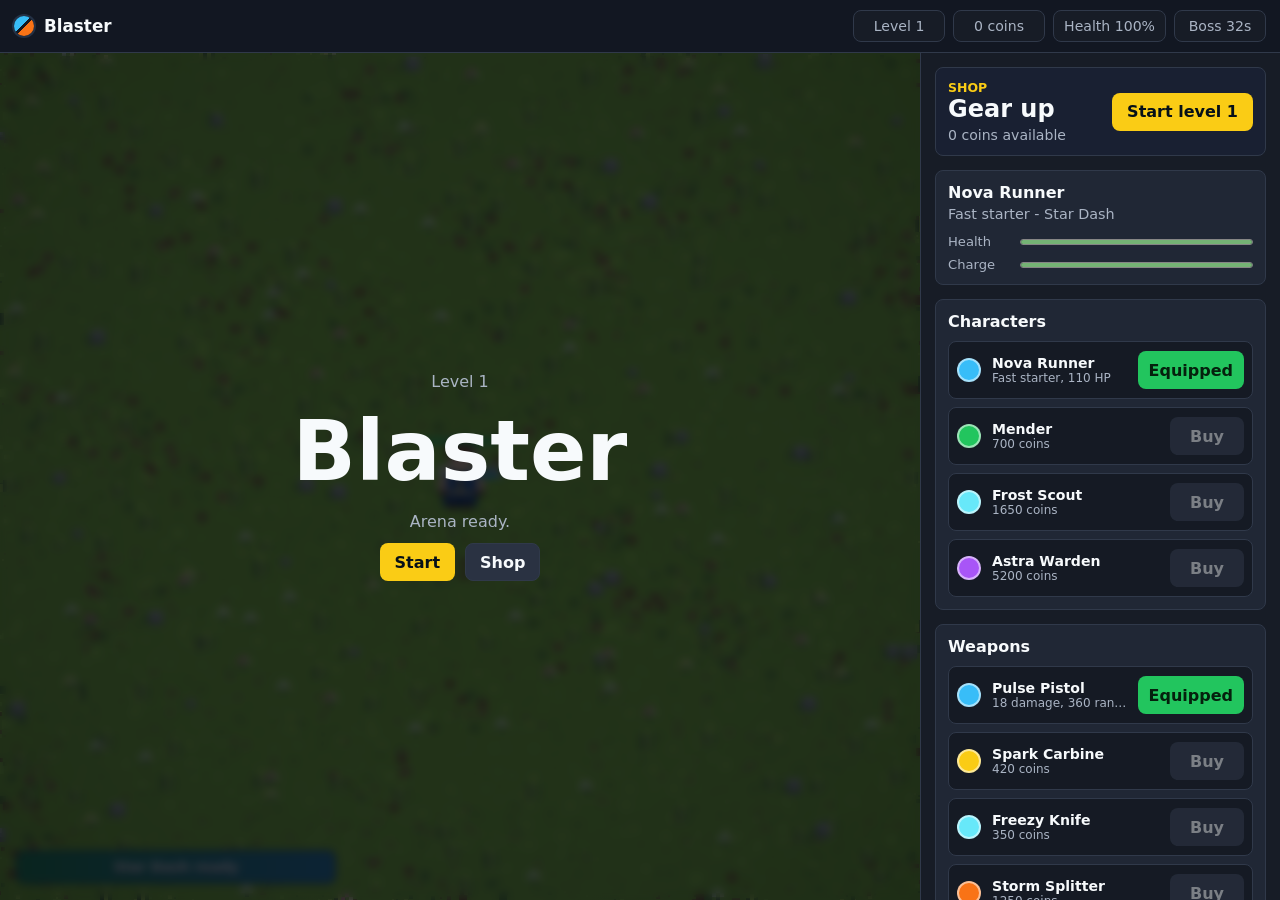
<file: index.html>
<!doctype html>
<html lang="en-GB">
  <head>
    <meta charset="utf-8">
    <meta name="viewport" content="width=device-width, initial-scale=1">
    <title>Blaster</title>
    <link rel="stylesheet" href="styles.css">
  </head>
  <body>
    <div class="game-shell">
      <header class="top-bar" aria-label="Game status">
        <div class="brand">
          <span class="brand-mark"></span>
          <strong>Blaster</strong>
        </div>
        <div class="hud" id="hud">
          <span id="levelChip">Level 1</span>
          <span id="coinChip">0 coins</span>
          <span id="healthChip">Health 100%</span>
          <span id="bossChip">Boss waiting</span>
        </div>
      </header>

      <main class="play-layout">
        <section class="arena-panel" aria-label="Arena">
          <canvas id="gameCanvas" width="1280" height="720"></canvas>
          <div class="ability-meter" id="abilityMeter">
            <div class="ability-fill" id="abilityFill"></div>
            <span id="abilityText">Ability ready</span>
          </div>
          <div class="overlay hidden" id="overlay" role="status" aria-live="polite">
            <div class="overlay-inner">
              <p id="overlayKicker">Level 1</p>
              <h1 id="overlayTitle">Blaster</h1>
              <p id="overlayBody">Arena ready.</p>
              <div class="overlay-actions">
                <button id="primaryAction" type="button">Start</button>
                <button id="secondaryAction" type="button">Shop</button>
              </div>
            </div>
          </div>
        </section>

        <aside class="side-panel" aria-label="Shop and loadout">
          <section class="shop-front" aria-label="Shop">
            <div>
              <p>Shop</p>
              <h2>Gear up</h2>
              <span id="shopBalance">0 coins</span>
            </div>
            <button id="shopStartAction" type="button">Start run</button>
          </section>

          <section class="loadout-summary">
            <h2 id="selectedCharacterName">Nova Runner</h2>
            <p id="selectedCharacterMeta">Fast starter</p>
            <div class="stat-bars">
              <label>
                <span>Health</span>
                <meter id="healthMeter" min="0" max="100" value="100"></meter>
              </label>
              <label>
                <span>Charge</span>
                <meter id="chargeMeter" min="0" max="100" value="100"></meter>
              </label>
            </div>
          </section>

          <section class="shop-section">
            <div class="section-heading">
              <h2>Characters</h2>
            </div>
            <div class="shop-grid" id="characterShop"></div>
          </section>

          <section class="shop-section">
            <div class="section-heading">
              <h2>Weapons</h2>
            </div>
            <div class="shop-grid" id="weaponShop"></div>
          </section>

          <section class="shop-section compact">
            <div class="section-heading">
              <h2>Armour</h2>
            </div>
            <div class="shop-grid" id="armourShop"></div>
          </section>

          <section class="shop-section compact">
            <div class="section-heading">
              <h2>Items</h2>
            </div>
            <div class="shop-grid" id="itemShop"></div>
          </section>
        </aside>
      </main>
    </div>

    <script src="game-data.js?v=sprite-baddies"></script>
    <script src="game.js?v=sprite-baddies"></script>
  </body>
</html>
</file>
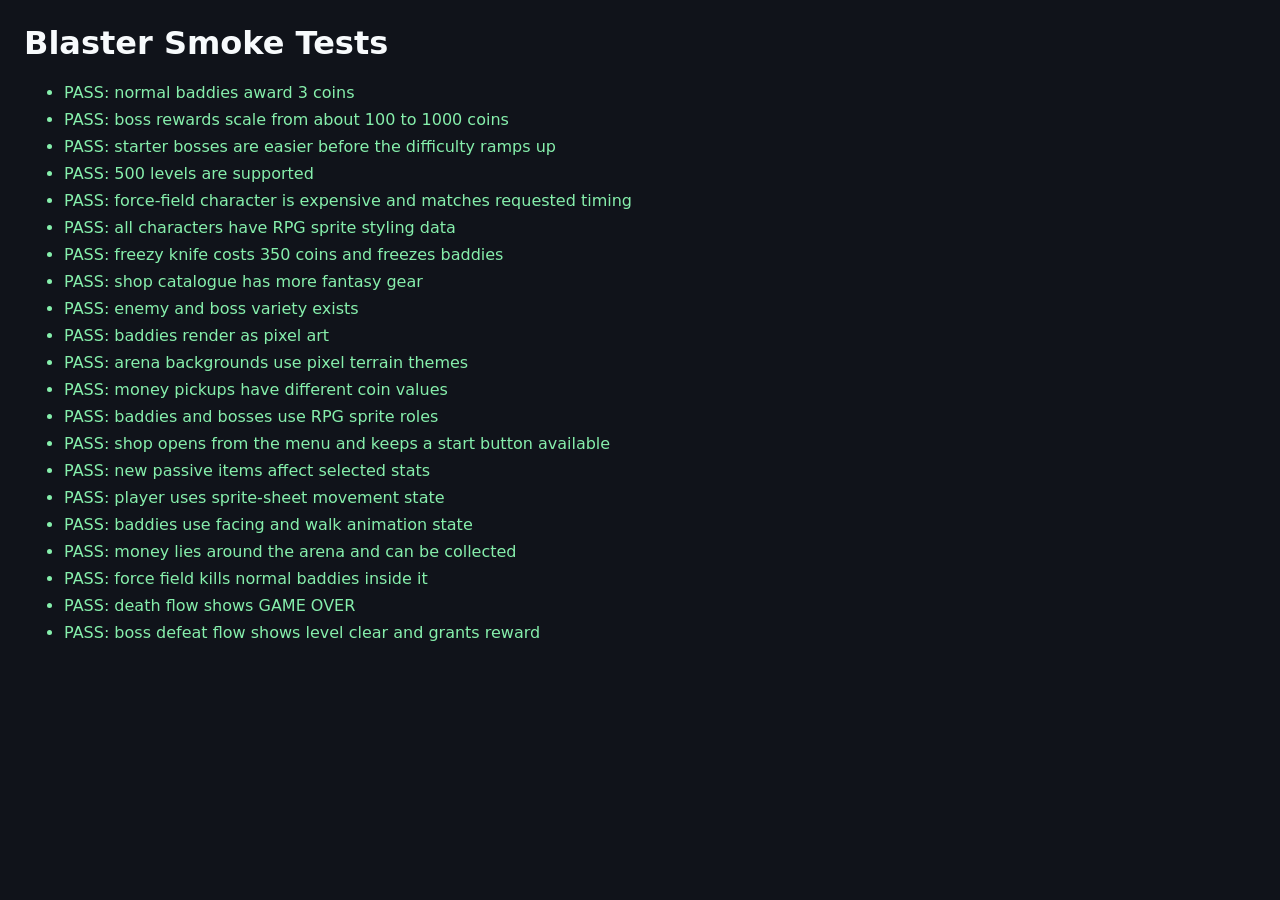
<file: test-game-data.html>
<!doctype html>
<html lang="en-GB">
  <head>
    <meta charset="utf-8">
    <meta name="viewport" content="width=device-width, initial-scale=1">
    <title>Blaster Smoke Tests</title>
    <style>
      body {
        margin: 0;
        padding: 24px;
        background: #10131a;
        color: #f7fafc;
        font-family: ui-sans-serif, system-ui, -apple-system, BlinkMacSystemFont, "Segoe UI", sans-serif;
      }

      main {
        max-width: 760px;
      }

      h1 {
        margin-top: 0;
      }

      li {
        margin: 8px 0;
      }

      .pass {
        color: #86efac;
      }

      .fail {
        color: #fca5a5;
      }

      .harness {
        position: fixed;
        left: -1200px;
        top: 0;
        width: 800px;
        height: 500px;
        overflow: hidden;
      }
    </style>
  </head>
  <body>
    <main>
      <h1>Blaster Smoke Tests</h1>
      <ul id="results"></ul>
    </main>

    <div class="harness" aria-hidden="true">
      <span id="levelChip"></span>
      <span id="coinChip"></span>
      <span id="healthChip"></span>
      <span id="bossChip"></span>
      <canvas id="gameCanvas" width="800" height="500"></canvas>
      <div id="abilityMeter">
        <div id="abilityFill"></div>
        <span id="abilityText"></span>
      </div>
      <div id="overlay" class="hidden">
        <p id="overlayKicker"></p>
        <h1 id="overlayTitle"></h1>
        <p id="overlayBody"></p>
        <button id="primaryAction" type="button"></button>
        <button id="secondaryAction" type="button"></button>
      </div>
      <h2 id="selectedCharacterName"></h2>
      <p id="selectedCharacterMeta"></p>
      <meter id="healthMeter" min="0" max="100" value="100"></meter>
      <meter id="chargeMeter" min="0" max="100" value="100"></meter>
      <span id="shopBalance"></span>
      <button id="shopStartAction" type="button"></button>
      <div id="characterShop"></div>
      <div id="weaponShop"></div>
      <div id="armourShop"></div>
      <div id="itemShop"></div>
    </div>

    <script src="game-data.js?v=sprite-baddies"></script>
    <script src="game.js?v=sprite-baddies"></script>
    <script>
      const results = document.getElementById("results");
      const tests = [];

      function test(name, assertion) {
        tests.push({ name, assertion });
      }

      function assert(condition, message) {
        if (!condition) {
          throw new Error(message);
        }
      }

      test("normal baddies award 3 coins", () => {
        assert(window.BlasterData.ENEMY_COIN_REWARD === 3, "Expected 3 coins per baddie.");
      });

      test("boss rewards scale from about 100 to 1000 coins", () => {
        assert(window.BlasterData.bossReward(1) === 100, "Level 1 boss reward should be 100.");
        assert(window.BlasterData.bossReward(500) === 1000, "Level 500 boss reward should be 1000.");
        assert(window.BlasterData.bossReward(250) > 500, "Middle levels should pay more than early levels.");
      });

      test("starter bosses are easier before the difficulty ramps up", () => {
        const firstBoss = window.BlasterData.levelConfig(1);
        const trainedBoss = window.BlasterData.levelConfig(31);
        assert(firstBoss.bossHealthMultiplier < 1, "Level 1 boss should have reduced health for starters.");
        assert(firstBoss.bossDamageMultiplier < firstBoss.enemyDamageMultiplier, "Level 1 boss attacks should be gentler than normal scaling.");
        assert(firstBoss.bossShotCount === 3, "Level 1 boss should fire fewer shots.");
        assert(firstBoss.bossShotCooldown > trainedBoss.bossShotCooldown, "Early boss shots should come more slowly.");
        assert(trainedBoss.bossShotCount === 5, "Later bosses should recover the full shot pattern.");
      });

      test("500 levels are supported", () => {
        assert(window.BlasterData.MAX_LEVEL === 500, "Expected exactly 500 levels.");
        assert(window.BlasterData.levelConfig(600).level === 500, "Level config should clamp above 500.");
      });

      test("force-field character is expensive and matches requested timing", () => {
        const character = window.BlasterData.characters.find((entry) => entry.id === "astra-warden");
        const maxCost = Math.max(...window.BlasterData.characters.map((entry) => entry.cost));
        assert(character, "Astra Warden should exist.");
        assert(character.cost === maxCost, "Force-field character should be one of the most expensive.");
        assert(character.ability.id === "force-field", "Expected force-field ability.");
        assert(character.ability.cooldown === 5, "Cooldown should be 5 seconds.");
        assert(character.ability.duration >= 15 && character.ability.duration <= 20, "Duration should be 15-20 seconds.");
      });

      test("all characters have RPG sprite styling data", () => {
        for (const character of window.BlasterData.characters) {
          assert(character.visual, `${character.name} should have sprite styling.`);
          assert(character.visual.hair, `${character.name} should have a hair or hood colour.`);
          assert(character.visual.tunic, `${character.name} should have an outfit colour.`);
          assert(character.visual.trim, `${character.name} should have trim detail.`);
        }
      });

      test("freezy knife costs 350 coins and freezes baddies", () => {
        const weapon = window.BlasterData.weapons.find((entry) => entry.id === "freezy-knife");
        assert(weapon, "Freezy Knife should exist.");
        assert(weapon.cost === 350, "Freezy Knife should cost 350 coins.");
        assert(weapon.freezeDuration > 0, "Freezy Knife should freeze enemies.");
      });

      test("shop catalogue has more fantasy gear", () => {
        const weaponIds = new Set(window.BlasterData.weapons.map((entry) => entry.id));
        const itemEffects = new Set(window.BlasterData.items.map((entry) => entry.effect));
        assert(window.BlasterData.weapons.length >= 16, "Expected a much larger weapon shop.");
        assert(window.BlasterData.armour.length >= 8, "Expected more armour choices.");
        assert(window.BlasterData.items.length >= 12, "Expected more passive shop items.");
        assert(weaponIds.has("royal-spear"), "Expected a spear in the weapon shop.");
        assert(weaponIds.has("oak-longbow"), "Expected a bow in the weapon shop.");
        assert(weaponIds.has("reaper-scythe"), "Expected a scythe in the weapon shop.");
        assert(itemEffects.has("speedBonus"), "Expected speed items.");
        assert(itemEffects.has("bossDamageMultiplier"), "Expected boss damage items.");
      });

      test("enemy and boss variety exists", () => {
        assert(window.BlasterData.enemies.length >= 5, "Expected at least five baddie types.");
        assert(window.BlasterData.bosses.length >= 4, "Expected at least four boss types.");
      });

      test("baddies render as pixel art", () => {
        assert(window.BlasterData.ENEMY_RENDER_STYLE === "pixel-art", "Expected baddies to use pixel-art rendering.");
        assert(window.BlasterData.ENEMY_ANIMATION_STYLE === "rpg-sprite-sheet", "Expected baddies to use RPG sprite-sheet movement.");
      });

      test("arena backgrounds use pixel terrain themes", () => {
        const themes = window.BlasterData.terrainThemes;
        const features = new Set(themes.map((theme) => theme.feature));
        assert(window.BlasterData.TERRAIN_RENDER_STYLE === "pixel-art", "Expected pixel-art terrain rendering.");
        assert(themes.length === 4, "Expected four terrain styles based on the reference images.");
        assert(features.has("meadow"), "Expected a meadow terrain.");
        assert(features.has("desert"), "Expected a desert terrain.");
        assert(features.has("crystal"), "Expected a crystal cave terrain.");
        assert(features.has("forest"), "Expected a forest terrain.");
        assert(window.BlasterData.terrainForLevel(1).id !== window.BlasterData.terrainForLevel(2).id, "Adjacent levels should use different terrain.");
      });

      test("money pickups have different coin values", () => {
        const moneyValues = window.BlasterData.moneyPickups.map((pickup) => pickup.value);
        assert(window.BlasterData.moneyPickups.length >= 4, "Expected several money pickup types.");
        assert(new Set(moneyValues).size === moneyValues.length, "Each money pickup type should have a different value.");
        assert(Math.min(...moneyValues) > 0, "Money pickup values should be positive.");
      });

      test("baddies and bosses use RPG sprite roles", () => {
        const spriteRoles = new Set([
          "bandit",
          "brute",
          "void-mage",
          "rogue",
          "frost-guard",
          "war-chief",
          "crystal-sorceress",
          "iron-warlord",
          "void-oracle"
        ]);
        const enemyShapes = window.BlasterData.enemies.map((enemy) => enemy.shape);
        const bossShapes = window.BlasterData.bosses.map((boss) => boss.shape);
        for (const enemy of window.BlasterData.enemies) {
          assert(spriteRoles.has(enemy.shape), `${enemy.name} should use an RPG sprite role.`);
          assert(enemy.visual && enemy.visual.tunic && enemy.visual.trim, `${enemy.name} should have sprite outfit data.`);
          assert(enemy.spriteWeapon, `${enemy.name} should have a sprite weapon.`);
        }
        for (const boss of window.BlasterData.bosses) {
          assert(spriteRoles.has(boss.shape), `${boss.name} should use an RPG sprite role.`);
          assert(boss.visual && boss.visual.tunic && boss.visual.trim, `${boss.name} should have sprite outfit data.`);
          assert(boss.spriteWeapon, `${boss.name} should have a sprite weapon.`);
        }
        assert(new Set(enemyShapes).size === enemyShapes.length, "Every baddie type should have its own silhouette.");
        assert(new Set(bossShapes).size === bossShapes.length, "Every boss type should have its own silhouette.");
      });

      test("shop opens from the menu and keeps a start button available", () => {
        const game = window.BlasterGame;
        game.state.level = 1;
        document.getElementById("secondaryAction").click();
        assert(game.state.screen === "shop", "Expected the menu shop action to open the shop.");
        assert(document.getElementById("shopStartAction").textContent === "Start level 1", "Expected the shop to show a start action.");
        assert(!document.getElementById("shopStartAction").disabled, "Shop start action should be available outside the arena.");
      });

      test("new passive items affect selected stats", () => {
        const game = window.BlasterGame;
        const state = game.state;
        state.selectedWeapon = "pulse-pistol";
        state.selectedArmour = "training-vest";
        state.owned.items.clear();
        const base = game.selectedStats();
        state.owned.items.add("swift-boots");
        state.owned.items.add("whetstone");
        state.owned.items.add("hawk-lens");
        state.owned.items.add("silver-quiver");
        const upgraded = game.selectedStats();
        assert(upgraded.speed > base.speed, "Swift Boots should increase speed.");
        assert(upgraded.damage > base.damage, "Whetstone should increase damage.");
        assert(upgraded.weapon.range > base.weapon.range, "Hawk Lens should increase weapon range.");
        assert(upgraded.weapon.projectileSpeed > base.weapon.projectileSpeed, "Silver Quiver should increase projectile speed.");
      });

      test("player uses sprite-sheet movement state", async () => {
        const game = window.BlasterGame;
        game.startLevel();
        game.state.enemies.length = 0;
        window.dispatchEvent(new KeyboardEvent("keydown", { key: "d" }));
        await wait(120);
        window.dispatchEvent(new KeyboardEvent("keyup", { key: "d" }));
        assert(game.state.player.facing === "right", "Moving right should use the right-facing sprite pose.");
        assert(game.state.player.moving, "Movement should mark the sprite as walking.");
        assert(game.state.player.walkTime > 0, "Walking should advance the sprite animation timer.");
      });

      test("baddies use facing and walk animation state", async () => {
        const game = window.BlasterGame;
        game.startLevel();
        game.state.enemies.length = 0;
        await wait(120);
        assert(game.state.enemies.length > 0, "Expected a baddie to spawn.");
        const enemy = game.state.enemies[0];
        await wait(160);
        assert(["up", "down", "left", "right"].includes(enemy.facing), "Baddie should track a sprite facing direction.");
        assert(enemy.moving, "Baddie should mark itself as moving while walking.");
        assert(enemy.walkTime > 0, "Baddie walking should advance animation time.");
      });

      function wait(ms) {
        return new Promise((resolve) => setTimeout(resolve, ms));
      }

      test("money lies around the arena and can be collected", async () => {
        const game = window.BlasterGame;
        const state = game.state;
        state.level = 1;
        game.startLevel();
        state.enemies.length = 0;
        const money = state.pickups.filter((pickup) => pickup.type === "money");
        const moneyValues = new Set(money.map((pickup) => pickup.value));
        assert(money.length >= window.BlasterData.moneyPickups.length, "Expected money pickups to spawn in the arena.");
        assert(moneyValues.size >= window.BlasterData.moneyPickups.length, "Expected spawned money to include different amounts.");
        const pickup = money[0];
        const before = state.coins;
        pickup.x = state.player.x;
        pickup.y = state.player.y;
        await wait(80);
        assert(state.coins === before + pickup.value, "Collecting money should add its value to coins.");
        assert(!state.pickups.includes(pickup), "Collected money should leave the arena.");
      });

      test("force field kills normal baddies inside it", async () => {
        const game = window.BlasterGame;
        const state = game.state;
        state.owned.characters.add("astra-warden");
        state.selectedCharacter = "astra-warden";
        game.startLevel();
        state.enemies.length = 0;
        state.projectiles.length = 0;
        const enemyType = window.BlasterData.enemies[0];
        state.enemies.push({
          id: "test-skitter",
          type: enemyType,
          x: state.player.x + 10,
          y: state.player.y,
          radius: enemyType.radius,
          health: 20,
          maxHealth: 20,
          speed: 0,
          touchDamage: 0,
          shootTimer: 10,
          freezeTimer: 0,
          scale: 1,
          boss: false
        });
        game.activateAbility();
        await wait(80);
        assert(state.activeAbility && state.activeAbility.id === "force-field", "Force field should be active.");
        assert(!state.enemies.some((enemy) => enemy.id === "test-skitter"), "Normal baddie should be removed by the force field.");
      });

      test("death flow shows GAME OVER", async () => {
        const game = window.BlasterGame;
        const state = game.state;
        game.startLevel();
        state.enemies.length = 0;
        state.screen = "dying";
        state.deathTimer = 1.3;
        state.player.health = 0;
        await wait(120);
        assert(document.getElementById("overlayTitle").textContent === "GAME OVER!", "Expected GAME OVER overlay.");
      });

      test("boss defeat flow shows level clear and grants reward", () => {
        const game = window.BlasterGame;
        const state = game.state;
        state.level = 9;
        const before = state.coins;
        game.clearLevel();
        assert(document.getElementById("overlayTitle").textContent === "YOU CLEARED THE LEVEL!", "Expected clear overlay.");
        assert(state.coins === before + window.BlasterData.bossReward(9), "Expected boss reward to be added.");
      });

      async function runTests() {
        let passed = 0;
        for (const entry of tests) {
          const item = document.createElement("li");
          try {
            await entry.assertion();
            item.className = "pass";
            item.textContent = `PASS: ${entry.name}`;
            passed += 1;
          } catch (error) {
            item.className = "fail";
            item.textContent = `FAIL: ${entry.name} - ${error.message}`;
          }
          results.append(item);
        }

        document.title = passed === tests.length ? "Blaster Smoke Tests Passing" : "Blaster Smoke Tests Failing";
      }

      runTests();
    </script>
  </body>
</html>
</file>
<file: styles.css>
:root {
  color-scheme: dark;
  --bg: #10131a;
  --panel: #171c26;
  --panel-soft: #202735;
  --line: #30394a;
  --text: #f7fafc;
  --muted: #aab4c4;
  --blue: #38bdf8;
  --green: #22c55e;
  --gold: #facc15;
  --red: #ef4444;
  --orange: #f97316;
}

* {
  box-sizing: border-box;
}

body {
  margin: 0;
  min-width: 320px;
  min-height: 100vh;
  background: var(--bg);
  color: var(--text);
  font-family: Inter, ui-sans-serif, system-ui, -apple-system, BlinkMacSystemFont, "Segoe UI", sans-serif;
  overflow: hidden;
}

button {
  border: 1px solid transparent;
  border-radius: 8px;
  color: #061018;
  background: var(--gold);
  font: inherit;
  font-weight: 800;
  cursor: pointer;
  min-height: 38px;
  padding: 0 14px;
}

button:hover {
  filter: brightness(1.08);
}

button:disabled {
  cursor: not-allowed;
  opacity: 0.45;
}

.game-shell {
  display: grid;
  grid-template-rows: auto 1fr;
  height: 100vh;
}

.top-bar {
  display: flex;
  align-items: center;
  justify-content: space-between;
  gap: 16px;
  padding: 10px 14px;
  border-bottom: 1px solid var(--line);
  background: #121722;
}

.brand {
  display: inline-flex;
  align-items: center;
  gap: 10px;
  font-size: 1.05rem;
  letter-spacing: 0;
}

.brand-mark {
  width: 20px;
  height: 20px;
  border-radius: 50%;
  background:
    linear-gradient(135deg, var(--blue) 0 45%, transparent 45% 55%, var(--orange) 55% 100%);
  box-shadow: 0 0 0 2px #243145;
}

.hud {
  display: flex;
  flex-wrap: wrap;
  justify-content: flex-end;
  gap: 8px;
  color: var(--muted);
}

.hud span,
.ability-meter {
  border: 1px solid var(--line);
  border-radius: 8px;
  background: var(--panel);
}

.hud span {
  min-width: 92px;
  padding: 7px 10px;
  text-align: center;
  font-size: 0.88rem;
}

.play-layout {
  display: grid;
  grid-template-columns: minmax(0, 1fr) 360px;
  min-height: 0;
}

.arena-panel {
  position: relative;
  min-width: 0;
  min-height: 0;
  overflow: hidden;
  background: #0b1018;
}

#gameCanvas {
  display: block;
  width: 100%;
  height: 100%;
  image-rendering: pixelated;
}

.side-panel {
  display: flex;
  flex-direction: column;
  gap: 14px;
  overflow-y: auto;
  padding: 14px;
  border-left: 1px solid var(--line);
  background: var(--panel);
}

.shop-front,
.loadout-summary,
.shop-section {
  border: 1px solid var(--line);
  border-radius: 8px;
  background: var(--panel-soft);
  padding: 12px;
}

.shop-front {
  display: flex;
  align-items: center;
  justify-content: space-between;
  gap: 12px;
  background: #192032;
}

.shop-front p,
.shop-front h2 {
  margin: 0;
}

.shop-front p {
  color: var(--gold);
  font-size: 0.78rem;
  font-weight: 800;
  text-transform: uppercase;
}

.shop-front span {
  display: block;
  margin-top: 4px;
  color: var(--muted);
  font-size: 0.88rem;
}

.shop-front button {
  flex: 0 0 auto;
}

.shop-front button.in-arena {
  color: var(--text);
  background: #343d4e;
}

.loadout-summary h2,
.shop-section h2 {
  margin: 0;
  font-size: 1rem;
}

.loadout-summary p {
  margin: 4px 0 12px;
  color: var(--muted);
  font-size: 0.9rem;
}

.stat-bars {
  display: grid;
  gap: 8px;
}

.stat-bars label {
  display: grid;
  grid-template-columns: 64px minmax(0, 1fr);
  align-items: center;
  gap: 8px;
  color: var(--muted);
  font-size: 0.82rem;
}

meter {
  width: 100%;
  height: 12px;
}

.section-heading {
  display: flex;
  align-items: center;
  justify-content: space-between;
  margin-bottom: 10px;
}

.shop-grid {
  display: grid;
  gap: 8px;
}

.shop-card {
  display: grid;
  grid-template-columns: 26px minmax(0, 1fr) auto;
  gap: 9px;
  align-items: center;
  min-height: 58px;
  padding: 8px;
  border: 1px solid var(--line);
  border-radius: 8px;
  background: #151a24;
}

.swatch {
  width: 24px;
  height: 24px;
  border-radius: 50%;
  border: 2px solid rgba(255, 255, 255, 0.55);
}

.shop-copy {
  min-width: 0;
}

.shop-copy strong,
.shop-copy span {
  display: block;
  overflow: hidden;
  text-overflow: ellipsis;
  white-space: nowrap;
}

.shop-copy strong {
  font-size: 0.88rem;
}

.shop-copy span {
  color: var(--muted);
  font-size: 0.75rem;
}

.shop-card button {
  min-width: 74px;
  padding: 0 10px;
  background: var(--blue);
}

.shop-card button.equipped {
  color: #05200d;
  background: var(--green);
}

.shop-card button.locked {
  color: var(--text);
  background: #343d4e;
}

.ability-meter {
  position: absolute;
  left: 16px;
  bottom: 16px;
  width: min(320px, calc(100% - 32px));
  height: 34px;
  overflow: hidden;
}

.ability-fill {
  position: absolute;
  inset: 0 auto 0 0;
  width: 100%;
  background: linear-gradient(90deg, rgba(34, 197, 94, 0.55), rgba(56, 189, 248, 0.55));
  transform-origin: left center;
}

.ability-meter span {
  position: absolute;
  inset: 0;
  display: grid;
  place-items: center;
  font-size: 0.86rem;
  font-weight: 800;
  color: var(--text);
  text-shadow: 0 1px 2px #000;
}

.overlay {
  position: absolute;
  inset: 0;
  display: grid;
  place-items: center;
  background: rgba(3, 7, 18, 0.74);
  backdrop-filter: blur(4px);
}

.overlay.hidden {
  display: none;
}

.overlay-inner {
  width: min(520px, calc(100% - 32px));
  text-align: center;
}

.overlay-inner p {
  margin: 0 0 12px;
  color: var(--muted);
}

.overlay-inner h1 {
  margin: 0 0 12px;
  font-size: clamp(2.2rem, 8vw, 5.2rem);
  letter-spacing: 0;
}

.overlay-actions {
  display: flex;
  justify-content: center;
  flex-wrap: wrap;
  gap: 10px;
}

#secondaryAction {
  color: var(--text);
  background: #2a3242;
  border-color: var(--line);
}

@media (max-width: 900px) {
  body {
    overflow: auto;
  }

  .game-shell {
    min-height: 100vh;
    height: auto;
  }

  .top-bar {
    align-items: flex-start;
    flex-direction: column;
  }

  .hud {
    justify-content: flex-start;
  }

  .play-layout {
    grid-template-columns: 1fr;
  }

  .arena-panel {
    height: min(68vh, 620px);
    min-height: 420px;
  }

  .side-panel {
    border-left: 0;
    border-top: 1px solid var(--line);
    max-height: none;
  }
}
</file>
